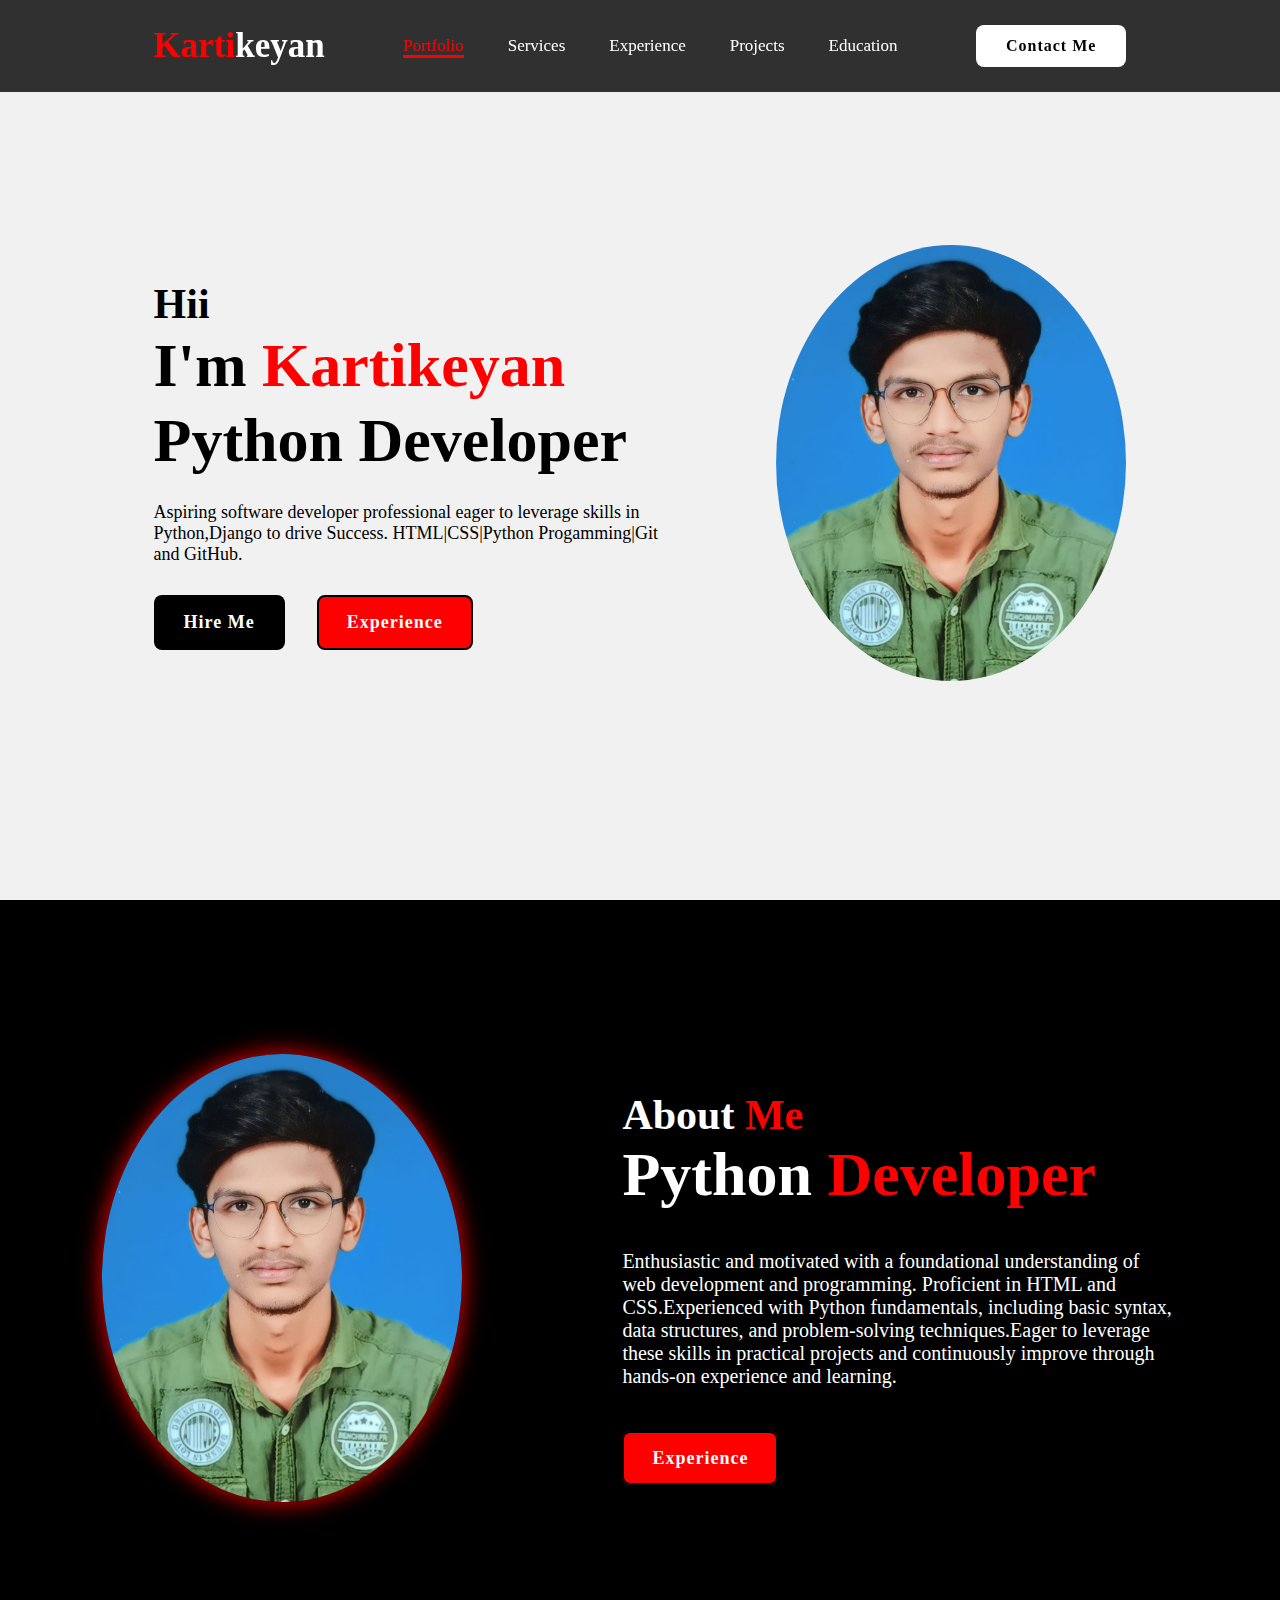
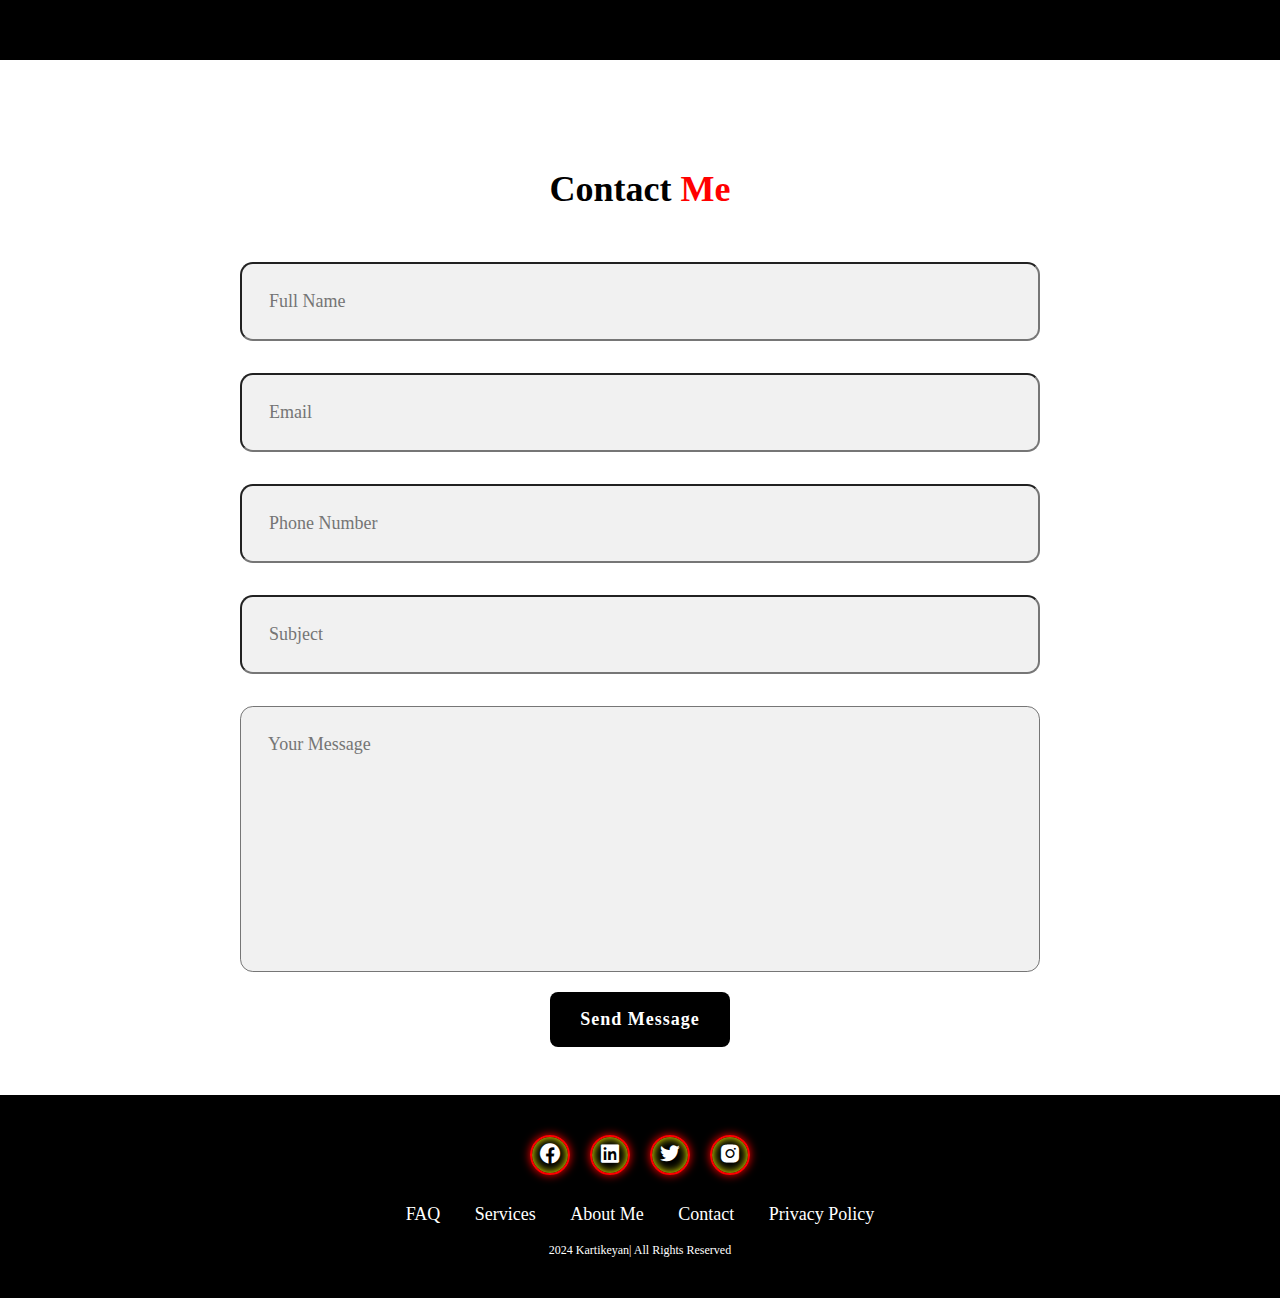
<file: index.html>
<!DOCTYPE html>
<html lang="en">
<head>
    <meta charset="UTF-8">
    <meta name="viewport" content="width=device-width, initial-scale=1.0">
    <title>Document</title>
    <link rel="stylesheet" href="style.css">
    <link href='https://unpkg.com/boxicons@2.1.4/css/boxicons.min.css' rel='stylesheet'>
</head>
<body>
    <header class="header">
        <a href="#" class="logo"> <span>Karti</span>keyan</a>
        <nav class="navbar">
            <a href="#" class="active">Portfolio</a>
            <a href="#">Services</a>
            <a href="#">Experience</a>
            <a href="#">Projects</a>
            <a href="#">Education</a>
        </nav>
        <a href="#" class="contact">Contact Me</a>
    </header>

    <section class="home">
        <div class="home-content">
            <h3>Hii</h3>

            <h1>I'm <span>Kartikeyan</span> Python Developer</h1>

            <p>Aspiring software developer professional eager to leverage skills in Python,Django to drive Success. HTML|CSS|Python Progamming|Git and GitHub.    </p>

            <div class="btn-box">
                <button class="btn-1">Hire Me</button>
                <button class="btn-2">Experience</button>
            </div>
        </div>
        <div class="img-box">
            <img src="media/IMG-20230822-WA0001.jpg" alt="">
        </div>
    </section>

    <section class="about">
        <div class="about-img">
        <img src="media/IMG-20230822-WA0001.jpg" alt="">
        </div>

        <div class="about-content">
        <h2 class="heading">About <span>Me</span></h2>
        <h3>Python <span>Developer</span></h3>
        <p>Enthusiastic and motivated  with a foundational understanding of web development and programming.            

            Proficient in HTML and CSS.Experienced with Python fundamentals, including basic syntax, data structures, and problem-solving techniques.Eager to leverage these skills in practical projects and continuously improve through hands-on experience and learning.</p>
        <a href="#" class="btn-2"> Experience</a>

        </div>

    
    </section>
    <section class="contact-form">
        <h2 class="contact-me">Contact <span>Me</span></h2>

        <form action="#">
            <div class="input-box">
                <input type="text" placeholder="Full Name">
                <input type="email" placeholder="Email">
            </div>
            <div class="input-box">
                <input type="number" placeholder="Phone Number">
                <input type="text" placeholder="Subject">
            </div>

            <textarea name="" id="" cols="30" rows="10" placeholder="Your Message"></textarea>
            <input type="submit" value="Send Message" class="btn-1">

        </form>

    </section>

    <footer class="footer">

        <div class="social">
            <a href="#"><i class='bx bxl-facebook-circle'></i></a>
            <a href="#"><i class='bx bxl-linkedin-square'></i></a>
            <a href="#"><i class='bx bxl-twitter'></i></a>
            <a href="#"><i class='bx bxl-instagram-alt'></i></a>
        </div>
        <ul class="list">
            <li>
                <a href="#"> FAQ</a>
            </li>
            <li>
                <a href="#">Services</a>
            </li>
            <li>
                <a href="#"> About Me</a>
            </li>
            <li>
                <a href="#">Contact</a>
            </li>
            <li>
                <a href="#">Privacy Policy</a>
            </li>
        </ul>
        <p class="copyright"> 2024 Kartikeyan| All Rights Reserved</p>
    </footer>
    
</body>
</html>
</file>
<file: style.css>
*{
    margin: 0;
    padding: 0;
    box-sizing: border-box;
    font-family: 'Times New Roman', Times, serif;
    text-decoration: none;
    list-style: none;
}
.header{
    position: fixed;
    top: 0;
    left: 0;
    width: 100%;
    padding: 25px 12%;
    background: rgba(0,0,0,0.8);
    backdrop-filter: blur(10px);
    display: flex;
    justify-content: space-between;
    align-items: center;
    z-index: 100;

}
.logo{
    font-size: 35px;
    color: white;
    font-weight: 600;
    transition: 0.3s ease;
}
.logo:hover{
    color: red;
    text-shadow: 0 0 25px red;
    transform:scale(1.1);
}
span{
    color: red;
}
.navbar a{
    font-size: 17px;
    color: white;
    font-weight: 500;
    margin: 0 20px;
    border-bottom: 3px solid transparent;
    transition: 0.3s ease;

}
.navbar a:hover,
.navbar a.active{
    color: red;
    border-bottom: 3px solid red;
}
.contact{
    padding: 10px 28px;
    background-color: white;
    color: black;
    border: 2px solid transparent;
    border-radius: 8px;
    font-size: 16px;
    letter-spacing: 1px;
    font-weight: 600;
    transform: 0.3s ease;
}
.contact:hover{
    background-color:red;
    box-shadow: 0 0 25px red;
    color: white;
}
.home{
    width: 100%;
    min-height: 100vh;
    background: rgb(241,241,241);
    display: flex;
    align-items: center;
    gap: 7em;
    padding: 30px 12% 0 ;
}
.home-content{
    max-width: 800px;
}
.home-content h3{
    font-size: 42px;
}
.home-content h1{
    font-size: 62px;
    line-height: 1.2;

}
.home-content p{
    font-size: 18px;
    margin: 25px 0 30px;

}
.btn-box{
    width: 345px;
    display: flex;
    gap: 2em;

}
.btn-1{
    padding: 15px 28px;
    background-color: black;
    color: white;
    border: 2px solid transparent;
    border-radius: 8px;
    font-size: 18px;
    letter-spacing: 1px;
    font-weight: 600;
    transition: 0.3s ease;
}
.btn-1:hover{
    background-color: white;
    color: black;
    border: 2px solid black;
}
.btn-2{
    padding: 15px 28px;
    background-color: red;
    color: white;
    border: 2px solid black;
    border-radius: 8px;
    font-size: 18px;
    letter-spacing: 1px;
    font-weight: 600;
    transition: 0.3s ease;
    cursor: pointer;
}
.btn-2:hover{
    background-color: white;
    color: red;
}
.img-box img{
    border-radius: 50%;
    width: 350px;
}
::-webkit-scrollbar{
    width: 10px;
}
::-webkit-scrollbar-thumb{
    background-color: red;
}
::-webkit-scrollbar-track{
    background-color: rgba(0,0,0,0.6);
    width: 50px;
}
.about{
    display: flex;
    justify-content: center;
    align-items: center;
    padding: 12% 8%;
    gap: 10em;
    background: black;
}
.about-img img{
    position: relative;
    width: 360px;
    box-shadow: 0 0 25px red;

    border-radius: 50%;
}
.about-content h2{
    text-align: left;
    color: white;
    font-size: 42px;

}
.about-content h3{
    font-size: 62px;
    color: white;

}
.about-content p{
    color: white;
    font-size: 20px;
    margin: 2em 0 3em;
}
.contact-form h2{
    text-align: center;
    margin-top: 3em;
    margin-bottom: 1em;
    font-size: 36px;
}
.contact-form form{
    max-width: 50em;
    margin: 1rem auto;
    text-align: center;
    margin-bottom: 3em;
}
.contact-form form .input-box{
    display: flex;
    justify-content: center;
    flex-wrap: wrap;
}
.contact-form form .input-box input,
.contact-form form textarea{
    width: 100%;
    padding: 1.5em;
    font-size:18px ;
    color: black;
    background: rgb(241,241,241);
    border-radius:.8rem ;
    margin:1rem 0 ;
    resize: none;
}
.footer{
    position: relative;
    bottom: 0;
    width: 100%;
    padding: 40px 0;
    background-color: black;
}
.footer .social{
    text-align: center;
    padding-bottom: 25px;
    color: white;
}
.footer .social a{
    font-size: 24px;
    color: white;
    border: 2px solid red;
    width: 40px;
    height: 40px;
    line-height: 38px;
    display: inline-block;
    text-align: center;
    border-radius: 50%;
    margin: 0 8px;
    box-shadow: inset 0 0 10px yellow,0 0 10px red;
    transition: 0.3s ease;
}
.footer .social a:hover{
    transform: scale(1)translateY(-10px);
    color: red;
    border: 2px solid red;
}
.footer ul{
    margin-top: 0;
    padding: 0;
    font-size: 18px;
    line-height: 1.6;
    margin-bottom: 0;
    text-align: center;
}
.footer ul li a{
    color: white;
    border-bottom: 3px solid transparent;
    transition: 0.3s ease;

}
.footer ul li a:hover{
    border-bottom: 3px solid red;
}
.footer ul li{
    display: inline-block;
    padding: 0 15px;
}
.footer .copyright{
    margin-top: 15px;
    text-align: center;
    font-size: 12px;
    color: white;
}
</file>
